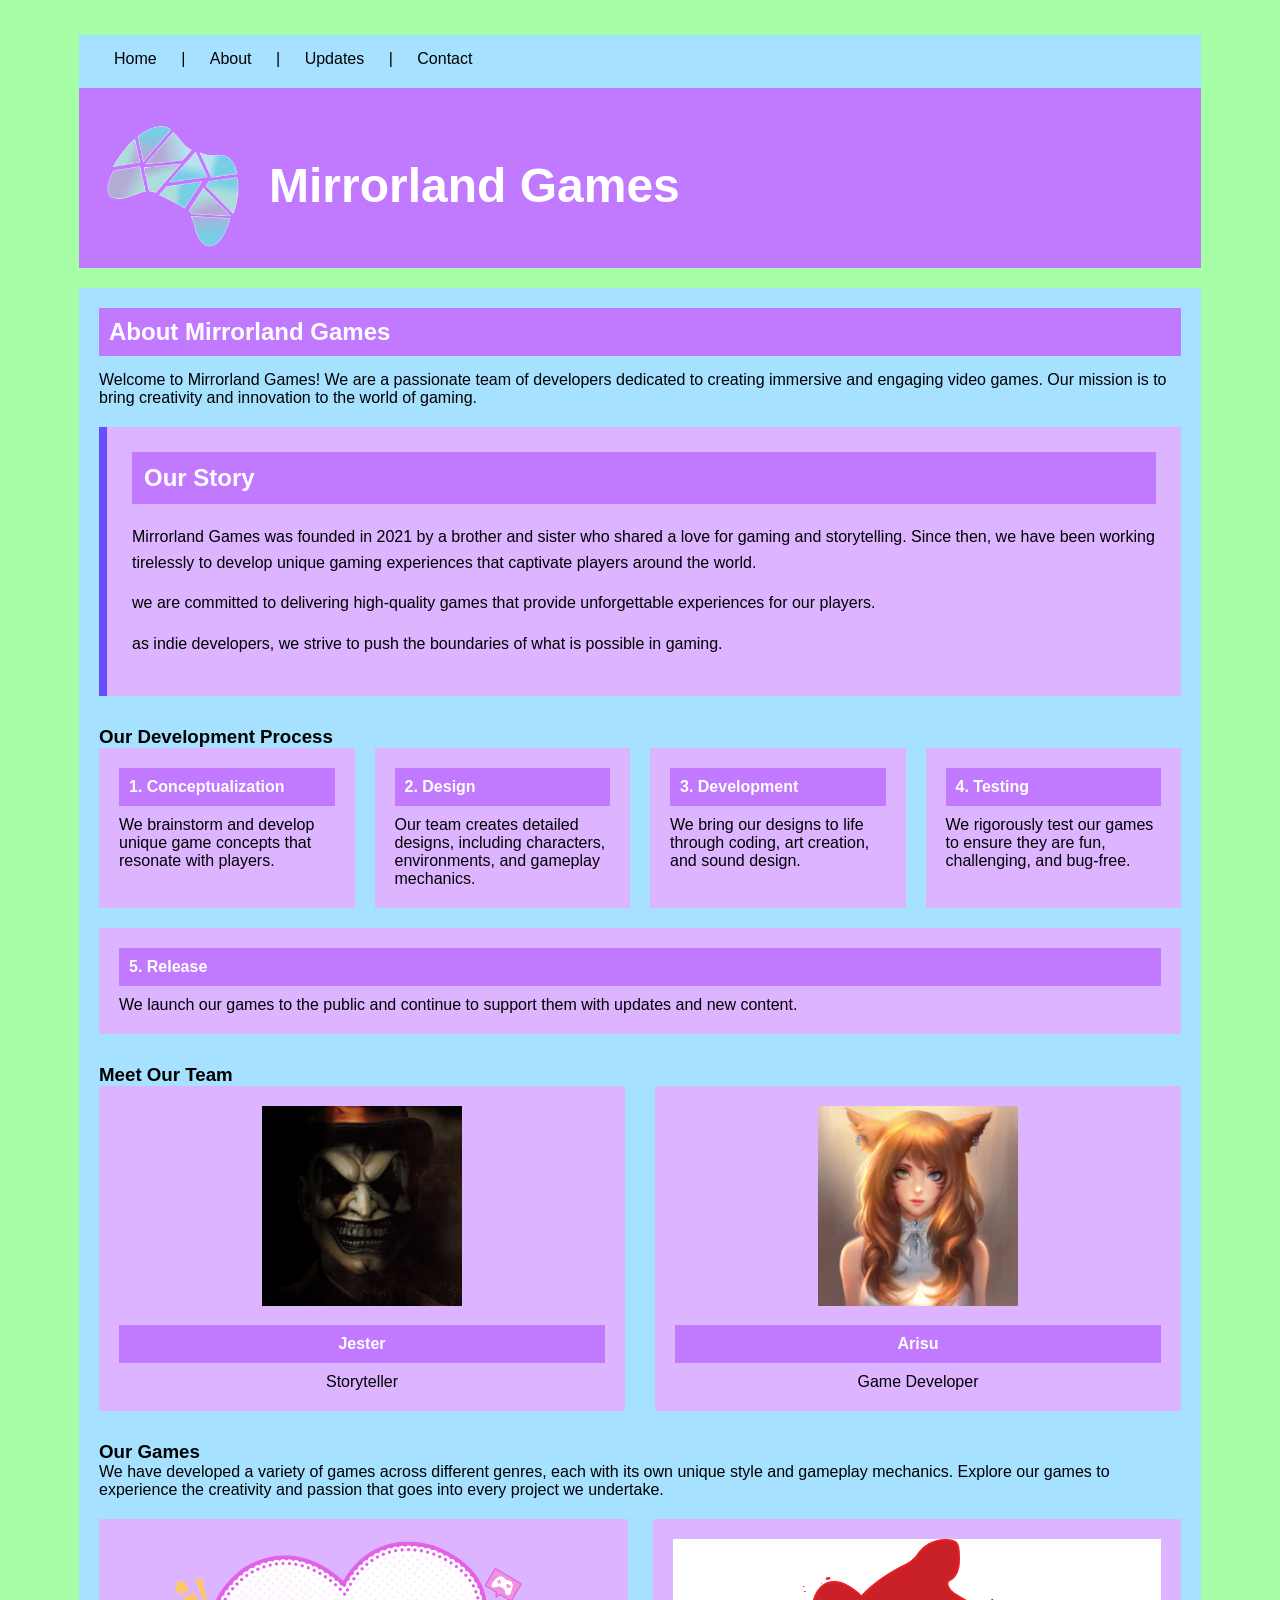
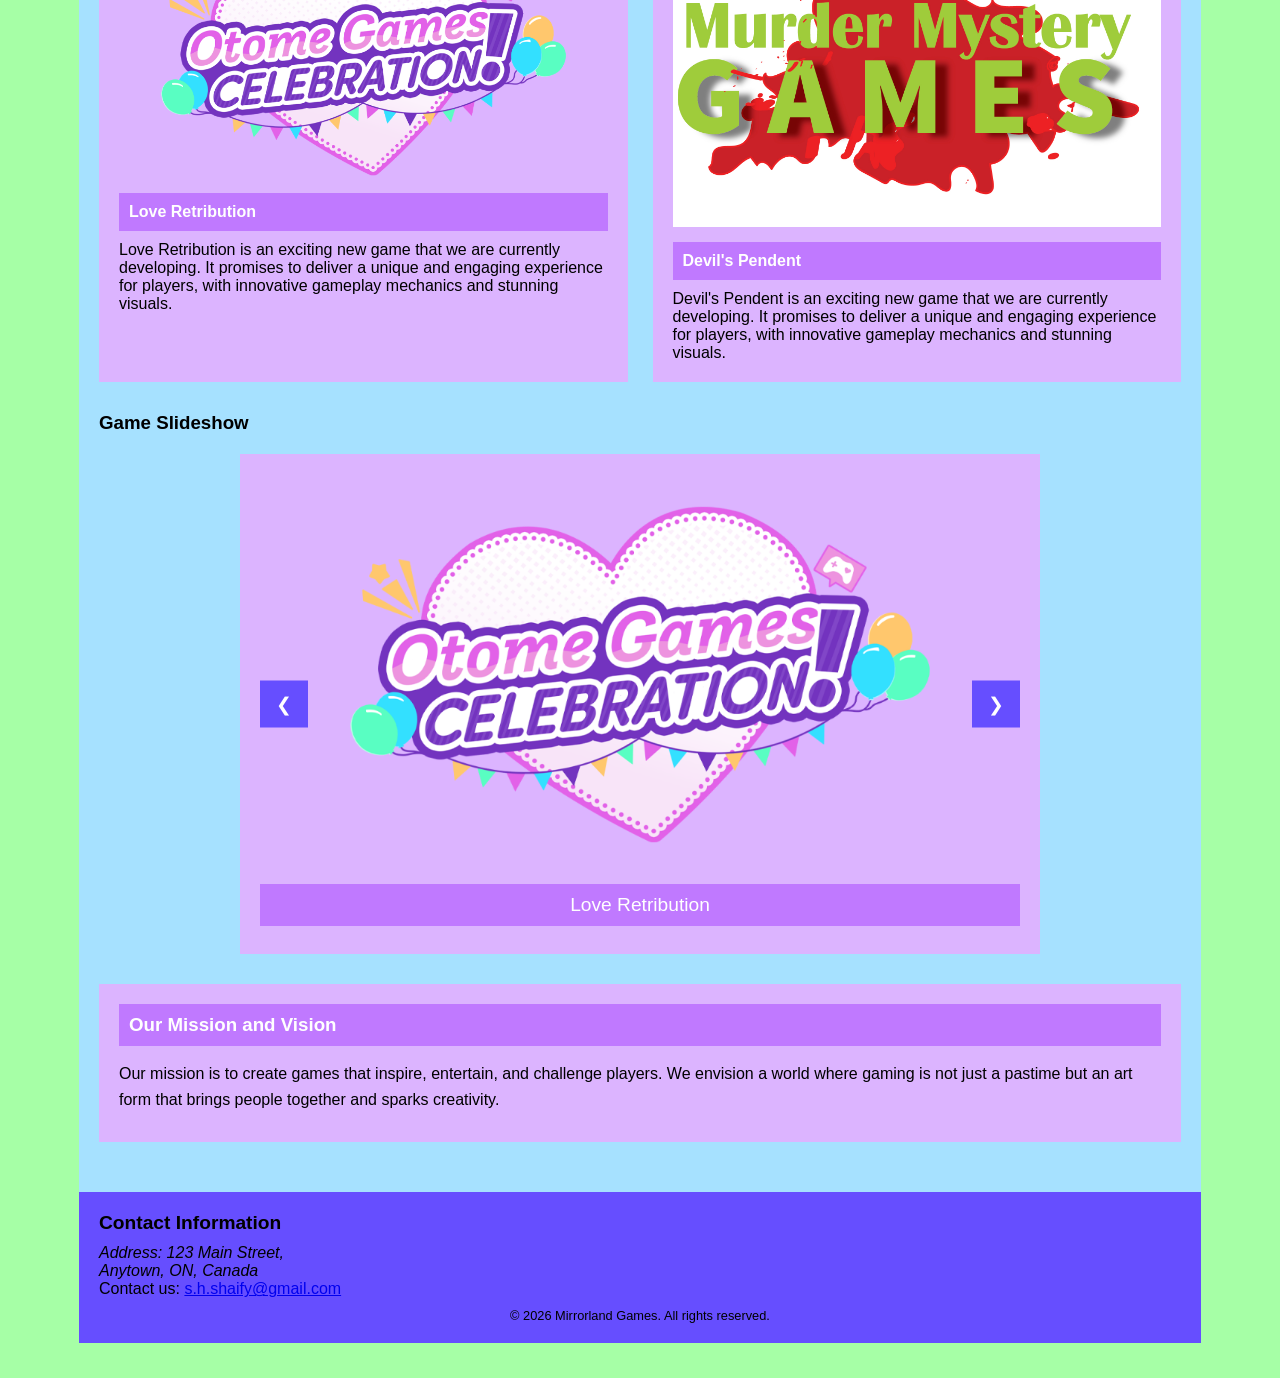
<file: webpages/about.html>
<!DOCTYPE html>
<html lang="en">

<head>
    <meta charset="UTF-8">
    <meta name="viewport" content="width=device-width, initial-scale=1.0">
    <title>About Us</title>
    <link rel="stylesheet" href="../css/style.css">
</head>

<body>
    <div id="wrapper">
        <nav>
            <a href="../index.html">Home</a>
            <span>|</span>
            <a href="about.html">About</a>
            <span>|</span>
            <a href="updates.html">Updates</a>
            <span>|</span>
            <a href="contact.html">Contact</a>
        </nav>
        <header>
            <img src="../images/8526.png" alt="Mirrorland Games Logo" id="logo">
            <!-- this was created by my sister thus does not have a link -->
            <h1>Mirrorland Games</h1>
        </header>
        <main>
            <h2>About Mirrorland Games</h2>
            <p>Welcome to Mirrorland Games! We are a passionate team of developers
                dedicated to creating immersive and engaging video games.
                Our mission is to bring creativity and innovation to the world of gaming.</p>
            <section id="introduction">
                <h3>Our Story</h3>
                <p>Mirrorland Games was founded in 2021 by a brother and sister who shared a
                    love for gaming and storytelling. Since then, we have been working
                    tirelessly to develop unique gaming experiences that captivate
                    players around the world.</p>
                <p>we are committed to delivering high-quality games that provide
                    unforgettable experiences for our players.</p>
                <p> as indie developers, we strive to push the boundaries of what
                    is possible in gaming.</p>
            </section>
            <section id="development-process">
                <h3>Our Development Process</h3>
                <div id="development-steps">
                    <div class="step">
                        <h4>1. Conceptualization</h4>
                        <p>We brainstorm and develop unique game concepts that resonate with players.</p>
                    </div>
                    <div class="step">
                        <h4>2. Design</h4>
                        <p>Our team creates detailed designs, including characters, environments, and gameplay
                            mechanics.</p>
                    </div>
                    <div class="step">
                        <h4>3. Development</h4>
                        <p>We bring our designs to life through coding, art creation, and sound design.</p>
                    </div>
                    <div class="step">
                        <h4>4. Testing</h4>
                        <p>We rigorously test our games to ensure they are fun, challenging, and bug-free.</p>
                    </div>
                    <div class="step">
                        <h4>5. Release</h4>
                        <p>We launch our games to the public and continue to support them with updates and new content.
                        </p>
                    </div>
                </div>
            </section>
            <section id="team">
                <h3>Meet Our Team</h3>
                <div id="team-members">
                    <div class="team-member">
                        <img src="../images/The_Jester_2023.webp" alt="Team Member 1">
                        <!-- image link: https://static.wikia.nocookie.net/villains/images/c/c1/The_Jester_2023.jpg/revision/latest?cb=20241005001649 -->
                        <h4>Jester</h4>
                        <p>Storyteller</p>
                    </div>
                    <div class="team-member">
                        <img src="../images/thumb-350-912422.webp" alt="Team Member 2">
                        <!-- image link: https://wall.alphacoders.com/big.php?i=912422 -->
                        <h4>Arisu</h4>
                        <p>Game Developer</p>
                    </div>

                </div>
            </section>
            <section id="games">
                <h3>Our Games</h3>
                <p>We have developed a variety of games across different genres, each with its own unique style and
                    gameplay mechanics. Explore our games to experience the creativity and passion that goes into
                    every project we undertake.</p>

                <div id="game-list">
                    <article class="game">
                        <img src="../images/love-retribution.png" alt="Game 1">
                        <h4>Love Retribution</h4>
                        <p>Love Retribution is an exciting new game that we are currently developing.
                            It promises to deliver a unique and engaging experience for players,
                            with innovative gameplay mechanics and stunning visuals.</p>
                    </article>
                    <article class="game">
                        <img src="../images/devils-pendent-Logo.jpg" alt="Game 2">
                        <h4>Devil's Pendent</h4>
                        <p>Devil's Pendent is an exciting new game that we are currently developing.
                            It promises to deliver a unique and engaging experience for players,
                            with innovative gameplay mechanics and stunning visuals.</p>
                    </article>
                </div>
            </section>
            <section id="slideshow">
                <h3>Game Slideshow</h3>
                <div class="slideshow-container">
                    <div class="mySlides fade">
                        <img src="../images/love-retribution.png" alt="Love Retribution Game Logo">
                        <div class="text">Love Retribution</div>
                    </div>

                    <div class="mySlides fade">
                        <img src="../images/devils-pendent-Logo.jpg" alt="Devil's Pendent Game Logo">
                        <div class="text">Devil's Pendent</div>
                    </div>
                    <button type="button" class="prev" id="previous">
                        &#10094;
                    </button>
                    <button type="button" class="next" id="next">
                        &#10095;
                    </button>
                </div>
            </section>
            <section id="mission-vision">
                <h3>Our Mission and Vision</h3>
                <p>Our mission is to create games that inspire, entertain, and challenge players. We envision a world
                    where
                    gaming is not just a pastime but an art form that brings people together and sparks creativity.</p>
            </section>
        </main>
        <footer>
            <div id="footer-content">

                <div id="contacts">
                    <h3>Contact Information</h3>
                    <ul>
                        <address>
                            <li>
                                <p>Address: 123 Main Street,</p>
                            </li>
                            <li>
                                <p>Anytown, ON, Canada</p>
                            </li>
                        </address>
                        <li>
                            <p>Contact us: <a href="mailto:s.h.shaify@gmail.com">s.h.shaify@gmail.com</a></p>
                        </li>
                    </ul>

                </div>


            </div>

            <p id="copyright">&copy; 2026 Mirrorland Games. All rights reserved.</p>
        </footer>
    </div>
    <script src="../js/jquery-effect.js"></script>
    <script src="https://code.jquery.com/jquery-3.7.1.min.js"></script>
    <script src="../js/slideshow.js"></script>
</body>

</html>
</file>
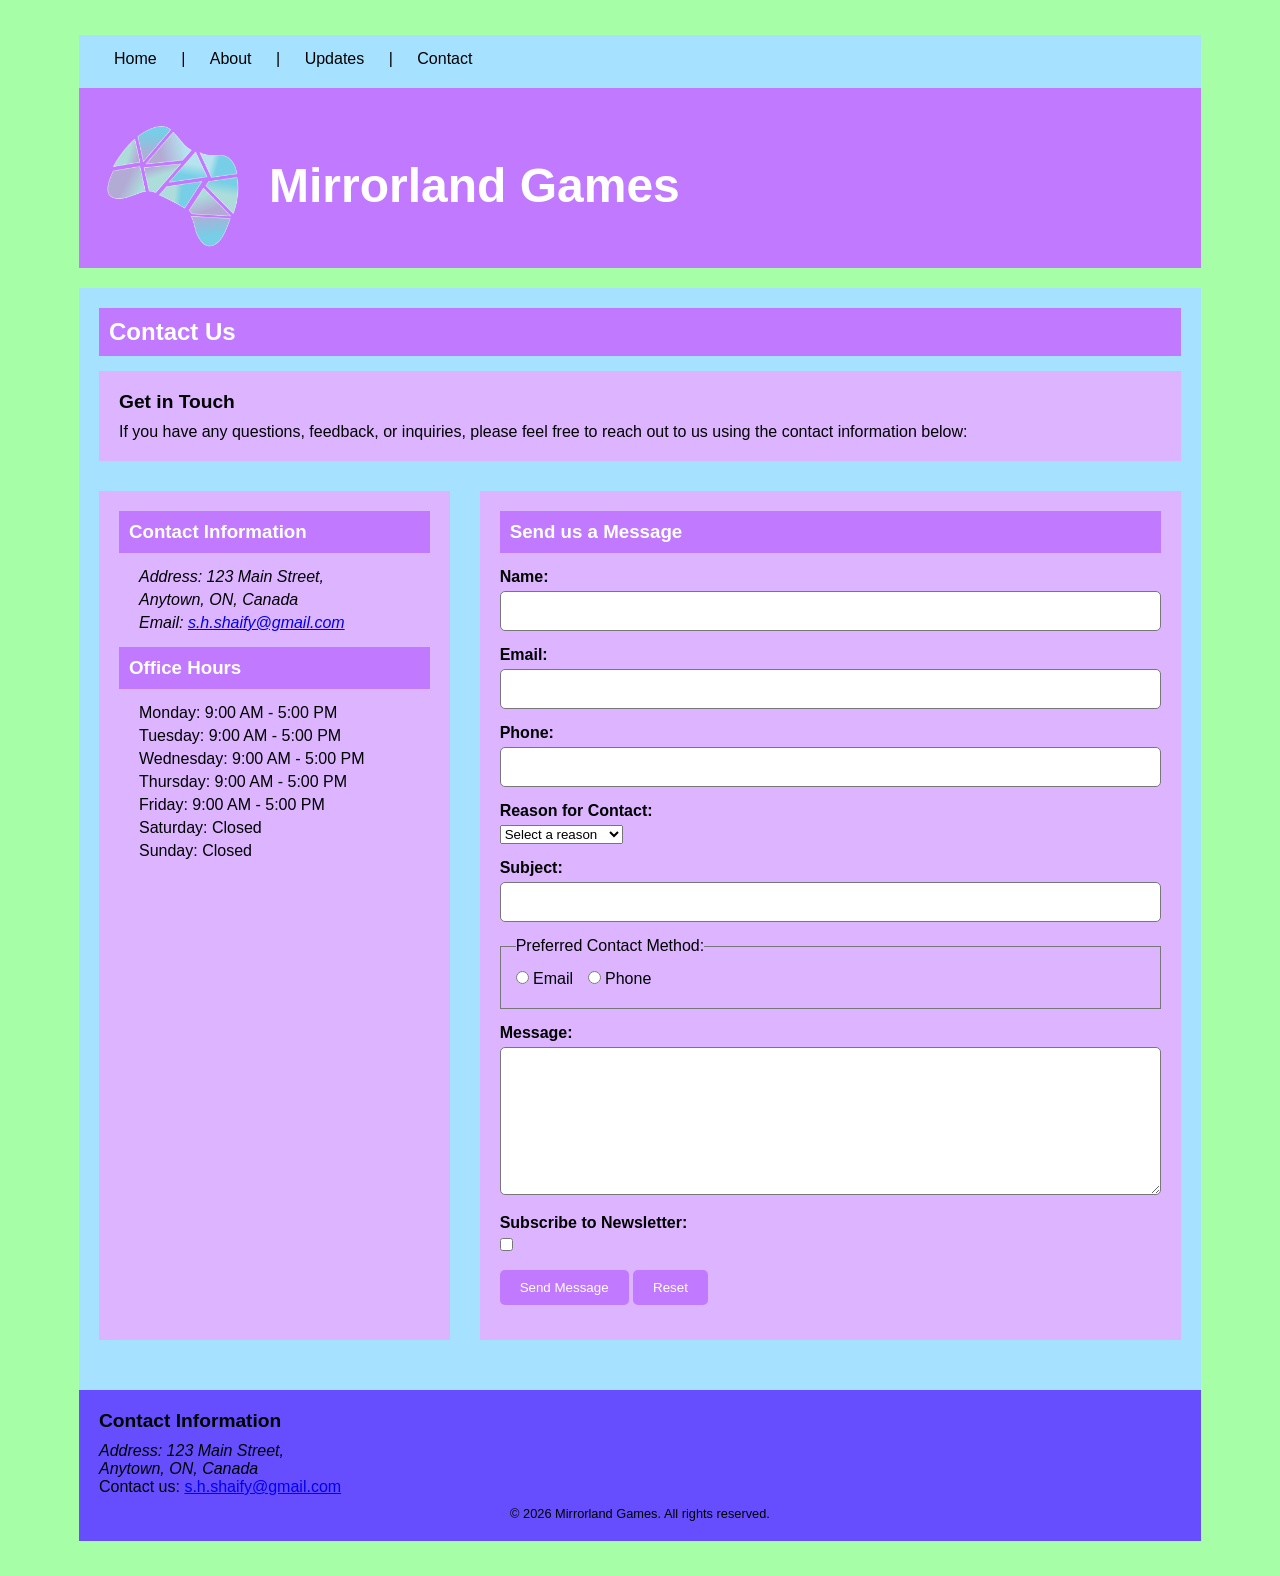
<file: webpages/contact.html>
<!DOCTYPE html>
<html lang="en">

<head>
    <meta charset="UTF-8">
    <meta name="viewport" content="width=device-width, initial-scale=1.0">
    <title>Contact Us</title>
    <link rel="stylesheet" href="../css/style.css">
</head>

<body>
    <div id="wrapper">
        <nav>
            <a href="../index.html">Home</a>
            <span>|</span>
            <a href="about.html">About</a>
            <span>|</span>
            <a href="updates.html">Updates</a>
            <span>|</span>
            <a href="contact.html">Contact</a>
        </nav>
        <header>
                <img src="../images/8526.png" alt="Mirrorland Games Logo" id="logo">
                <!-- this was created by my sister thus does not have a link -->
                <h1>Mirrorland Games</h1>
        </header>
        <main>
            <h2>Contact Us</h2>
            <section id="contact-info">
                <h3>Get in Touch</h3>
                <p>If you have any questions, feedback, or inquiries, please
                    feel free to reach out to us using the contact information below:</p>
            </section>
            <section id="contact-layout">
                <aside id="contact-information">
                    <h3>Contact Information</h3>
                    
                    <address>
                        <ul>
                            <li>
                                Address: 123 Main Street,
                            </li>
                            <li>
                                Anytown, ON, Canada
                            </li>
                            <li>
                                Email: <a href="mailto:s.h.shaify@gmail.com">s.h.shaify@gmail.com</a>
                            </li>
                        </ul>
                    </address>

                    <h3>Office Hours</h3>
                    <ul>
                        <li>Monday: 9:00 AM - 5:00 PM</li>
                        <li>Tuesday: 9:00 AM - 5:00 PM</li>
                        <li>Wednesday: 9:00 AM - 5:00 PM</li>
                        <li>Thursday: 9:00 AM - 5:00 PM</li>
                        <li>Friday: 9:00 AM - 5:00 PM</li>
                        <li>Saturday: Closed</li>
                        <li>Sunday: Closed</li>
                    </ul>
                </aside>
                <section id="contact-form">
                    <h3>Send us a Message</h3>
                    <form action="#" method="post">
                        <div>
                            <label for="name">Name:</label>
                            <input type="text" id="name" name="name" required>
                        </div>
                        <div>
                            <label for="email">Email:</label>
                            <input type="email" id="email" name="email" required>
                        </div>
                        <div>
                            <label for="phone">Phone:</label>
                            <input type="tel" id="phone" name="phone">
                        </div>
                        <div>
                            <label for="reason">Reason for Contact:</label>
                            <select id="reason" name="reason" required>
                                <option value="">Select a reason</option>
                                <option value="general">General Inquiry</option>
                                <option value="support">Support Request</option>
                                <option value="feedback">Feedback</option>
                                <option value="other">Other</option>
                            </select>
                        </div>
                        <div>
                            <label for="subject">Subject:</label>
                            <input type="text" id="subject" name="subject" required>
                        </div>
                        <fieldset>
                            <legend>Preferred Contact Method:</legend>
                            <label>
                                <input type="radio" name="contact-method" value="email" required>
                                Email
                            </label>
                            <label>
                                <input type="radio" name="contact-method" value="phone" required>
                                Phone
                            </label>
                        </fieldset>
                        <div>
                            <label for="message">Message:</label>
                            <textarea id="message" name="message" rows="7" required></textarea>
                        </div>
                        <div>
                            <label for="newsletter">Subscribe to Newsletter:</label>
                            <input type="checkbox" id="newsletter" name="newsletter">
                        </div>
                        <div>
                        <button type="submit">Send Message</button>
                        <button type="reset">Reset</button>
                        </div>
                    </form>
                </section>
            </section>
        </main>
        <footer>

            <div id="footer-content">

                <div id="contacts">
                    <h3>Contact Information</h3>
                    <ul>
                        <address>
                            <li>
                                <p>Address: 123 Main Street,</p>
                            </li>
                            <li>
                                <p>Anytown, ON, Canada</p>
                            </li>
                        </address>
                        <li>
                            <p>Contact us: <a href="mailto:s.h.shaify@gmail.com">s.h.shaify@gmail.com</a></p>
                        </li>
                    </ul>

                </div>


            </div>

            <p id="copyright">&copy; 2026 Mirrorland Games. All rights reserved.</p>

        </footer>
    </div>
</body>

</html>
</file>
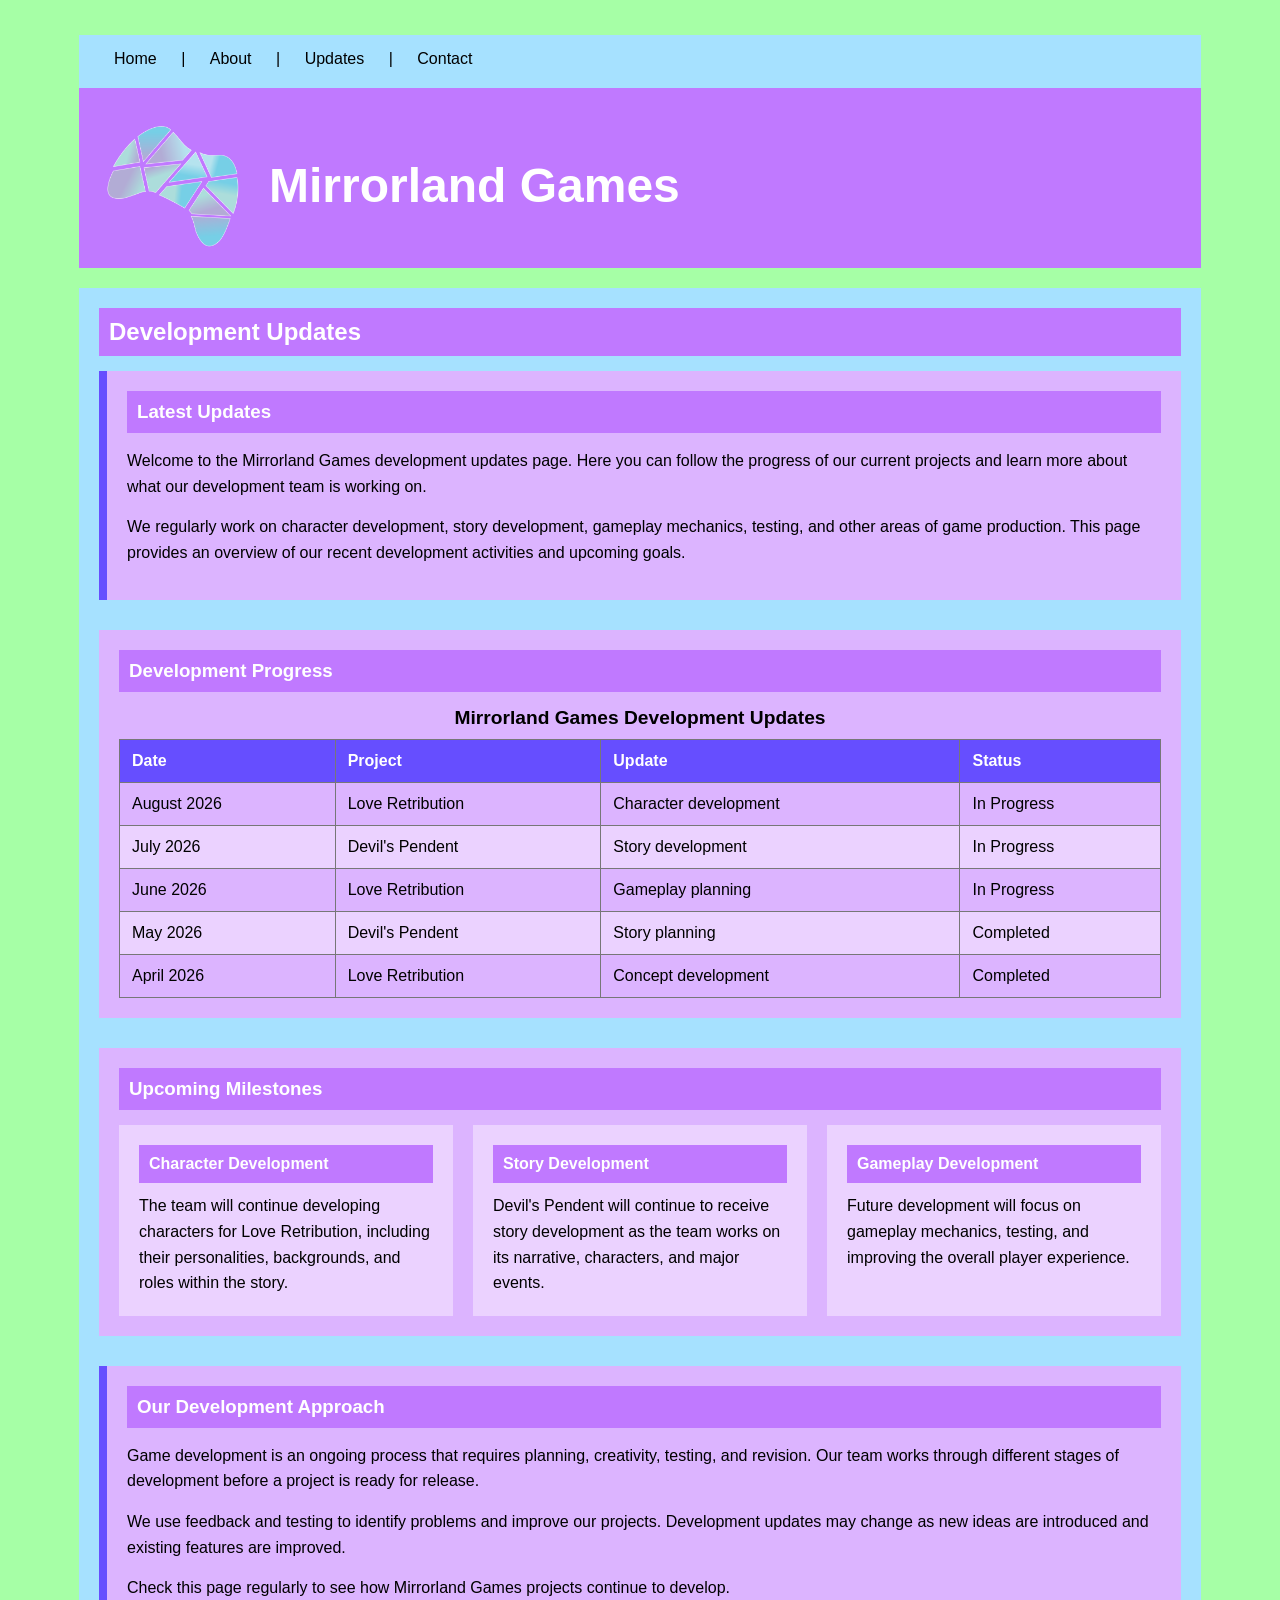
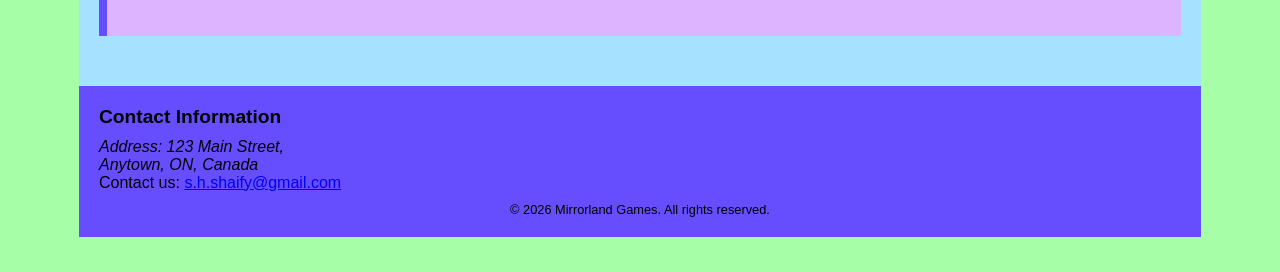
<file: webpages/updates.html>
<!DOCTYPE html>
<html lang="en">

<head>
    <meta charset="UTF-8">
    <meta name="viewport" content="width=device-width, initial-scale=1.0">
    <title>Updates</title>
    <link rel="stylesheet" href="../css/style.css">
</head>

<body>
    <div id="wrapper">

        <nav>
            <a href="../index.html">Home</a>
            <span>|</span>
            <a href="../webpages/about.html">About</a>
            <span>|</span>
            <a href="../webpages/updates.html">Updates</a>
            <span>|</span>
            <a href="../webpages/contact.html">Contact</a>
        </nav>

        <header>
            <img src="../images/8526.png" alt="Mirrorland Games Logo" id="logo">
            <!-- this was created by my sister thus does not have a link -->
            <h1>Mirrorland Games</h1>
        </header>
        <main>
            <h2>Development Updates</h2>

            <section id="updates-introduction">
                <h3>Latest Updates</h3>

                <p>
                    Welcome to the Mirrorland Games development updates page.
                    Here you can follow the progress of our current projects
                    and learn more about what our development team is working on.
                </p>

                <p>
                    We regularly work on character development, story development,
                    gameplay mechanics, testing, and other areas of game production.
                    This page provides an overview of our recent development
                    activities and upcoming goals.
                </p>
            </section>

            <section id="development-table">

                <h3>Development Progress</h3>

                <table>
                    <caption>Mirrorland Games Development Updates</caption>

                    <thead>
                        <tr>
                            <th>Date</th>
                            <th>Project</th>
                            <th>Update</th>
                            <th>Status</th>
                        </tr>
                    </thead>

                    <tbody>
                        <tr>
                            <td>August 2026</td>
                            <td>Love Retribution</td>
                            <td>Character development</td>
                            <td>In Progress</td>
                        </tr>

                        <tr>
                            <td>July 2026</td>
                            <td>Devil's Pendent</td>
                            <td>Story development</td>
                            <td>In Progress</td>
                        </tr>

                        <tr>
                            <td>June 2026</td>
                            <td>Love Retribution</td>
                            <td>Gameplay planning</td>
                            <td>In Progress</td>
                        </tr>

                        <tr>
                            <td>May 2026</td>
                            <td>Devil's Pendent</td>
                            <td>Story planning</td>
                            <td>Completed</td>
                        </tr>

                        <tr>
                            <td>April 2026</td>
                            <td>Love Retribution</td>
                            <td>Concept development</td>
                            <td>Completed</td>
                        </tr>
                    </tbody>

                </table>

            </section>

            <section id="upcoming-milestones">

                <h3>Upcoming Milestones</h3>

                <div id="milestone-list">

                    <article class="milestone">
                        <h4>Character Development</h4>

                        <p>
                            The team will continue developing characters for
                            Love Retribution, including their personalities,
                            backgrounds, and roles within the story.
                        </p>
                    </article>

                    <article class="milestone">
                        <h4>Story Development</h4>

                        <p>
                            Devil's Pendent will continue to receive story
                            development as the team works on its narrative,
                            characters, and major events.
                        </p>
                    </article>

                    <article class="milestone">
                        <h4>Gameplay Development</h4>

                        <p>
                            Future development will focus on gameplay mechanics,
                            testing, and improving the overall player experience.
                        </p>
                    </article>

                </div>

            </section>

            <section id="development-notes">

                <h3>Our Development Approach</h3>

                <p>
                    Game development is an ongoing process that requires planning,
                    creativity, testing, and revision. Our team works through
                    different stages of development before a project is ready
                    for release.
                </p>

                <p>
                    We use feedback and testing to identify problems and improve
                    our projects. Development updates may change as new ideas
                    are introduced and existing features are improved.
                </p>

                <p>
                    Check this page regularly to see how Mirrorland Games projects
                    continue to develop.
                </p>

            </section>
        </main>


        <footer>

            <div id="footer-content">

                <div id="contacts">
                    <h3>Contact Information</h3>
                    <ul>
                        <address>
                            <li>
                                <p>Address: 123 Main Street,</p>
                            </li>
                            <li>
                                <p>Anytown, ON, Canada</p>
                            </li>
                        </address>
                        <li>
                            <p>Contact us: <a href="mailto:s.h.shaify@gmail.com">s.h.shaify@gmail.com</a></p>
                        </li>
                    </ul>

                </div>


            </div>

            <p id="copyright">&copy; 2026 Mirrorland Games. All rights reserved.</p>

        </footer>

    </div>
</body>

</html>
</file>
<file: css/style.css>
* {
    margin: 0;
    padding: 0;
    box-sizing: border-box;
}

body {
    font-family: Arial, sans-serif;
    background: rgb(166, 255, 166);
}

#wrapper {
    width: 90%;
    max-width: 1200px;
    margin: 20px auto;
    padding: 15px;
}


nav {
    background: rgb(166, 225, 255);
    padding: 15px;
    padding-bottom: 20px;
}

nav a {
    text-decoration: none;
    color: #000;
    display: inline-block;
    padding: 0px 20px;
}

header img {
    float: left;
    width: 150px;
    height: 150px;
}

header h1 {
    margin-left: 170px;
    padding-top: 50px;
    font-size: 3em;
}

header {
    background: rgb(192, 121, 255);
    color: white;
    height: 180px;
    margin-bottom: 20px;
    padding: 20px;
}

#game-engines {
    display: flex;
    gap: 20px;
    margin-bottom: 30px;
}

#row {
    flex: 1;
    padding: 20px;
    background: rgb(220, 180, 255);
}

#row img {
    width: 100%;
    height: auto;
    margin-bottom: 15px;
}

#game-projects {
    clear: both;
    display: flex;
    gap: 20px;
}

#row2 {
    flex: 1;
    padding: 20px;
    background: rgb(220, 180, 255);
}

#row2 img {
    width: 100%;
    height: auto;
    margin-bottom: 15px;
}


main {
    background: rgb(166, 225, 255);
    padding: 20px;
    clear: both;
}

main h2 {
    background: rgb(192, 121, 255);
    color: white;
    padding: 10px;
    margin-bottom: 15px;
}

#description {
    background: rgb(220, 180, 255);
    padding: 20px;
    min-height: 150px;
    margin-bottom: 30px;
}


footer {
    background: rgb(102, 78, 255);
    padding: 20px;
    padding-top: 20px;
}

footer img {
    width: 30px;
    height: 30px;
    margin-right: 10px;
}

#copyright {
    text-align: center;
    margin-top: 10px;
    font-size: 0.8em;
}

footer h3 {
    margin-bottom: 10px;
    font-size: 1.2em;
}

footer ul {
    list-style-type: none;
}

#contact-info {
    background: rgb(220, 180, 255);
    padding: 20px;
    margin-bottom: 30px;
}

#contact-info h3 {
    margin-bottom: 10px;
    font-size: 1.2em;
}

#contact-info ul {
    list-style-type: none;
}

#contact-info li {
    margin-bottom: 5px;
}

#contact-layout {
    display: grid;
    grid-template-columns: 1fr 2fr;
    gap: 30px;
    margin-bottom: 30px;
}

#contact-information {
    background: rgb(220, 180, 255);
    padding: 20px;
}

#contact-information h3 {
    background: rgb(192, 121, 255);
    color: white;
    padding: 10px;
    margin-bottom: 15px;
}

#contact-information ul {
    padding-left: 20px;
    margin-bottom: 15px;
    list-style-type: none;
}

#contact-information li {
    margin-bottom: 5px;
}

#contact-form {
    background: rgb(220, 180, 255);
    padding: 20px;
}

#contact-form h3 {
    background: rgb(192, 121, 255);
    color: white;
    padding: 10px;
    margin-bottom: 15px;
}

#contact-form div {
    margin-bottom: 15px;
}

#contact-form label {
    display: block;
    margin-bottom: 5px;
    font-weight: bold;
}

#contact-form input[type="text"],
#contact-form input[type="email"],
#contact-form input[type="tel"],
#contact-form textarea {
    width: 100%;
    padding: 10px;
    border: 1px solid #777;
    border-radius: 5px;
    font-family: Arial, sans-serif;
    font-size: 1em;
    resize: vertical;
}

#contact-form fieldset {
    padding: 15px;
    margin-bottom: 15px;
    border: 1px solid #777;
}

#contact-form fieldset label {
    display: inline-block;
    margin-right: 10px;
    font-weight: normal;
}

#contact-form input[type="checkbox"] {
    margin-right: 5px;
}

#contact-form button {
    background: rgb(192, 121, 255);
    color: white;
    padding: 10px 20px;
    border: none;
    border-radius: 5px;
    cursor: pointer;
}

#contact-form button:hover {
    background: rgb(166, 225, 255);
    color: #000;
}

#introduction {
    background: rgb(220, 180, 255);
    padding: 20px;
    margin-bottom: 30px;
}

#introduction p {
    margin-bottom: 15px;
}

#development-process {
    margin-bottom: 30px;
}

#development-steps {
    display: flex;
    flex-wrap: wrap;
    gap: 20px;
}

.step {
    flex: 1 1 250px;
    background: rgb(220, 180, 255);
    padding: 20px;
}

.step h4 {
    background: rgb(192, 121, 255);
    color: white;
    padding: 10px;
    margin-bottom: 10px;
}

#team {
    margin-bottom: 30px;
}

#team-members {
    display: flex;
    gap: 30px;
}

.team-member {
    flex: 1;
    background: rgb(220, 180, 255);
    padding: 20px;
    text-align: center;
}

.team-member img {
    width: 200px;
    height: 200px;
    object-fit: cover;
    max-width: 100%;
    margin-bottom: 15px;
}

.team-member h4 {
    background: rgb(192, 121, 255);
    color: white;
    padding: 10px;
    margin-bottom: 10px;
}

#games {
    margin-bottom: 30px;
}

#game-list {
    display: grid;
    grid-template-columns: 1fr 1fr;
    gap: 25px;
    margin-top: 20px;
}

.game {
    background: rgb(220, 180, 255);
    padding: 20px;
}

.game img {
    width: 100%;
    height: auto;
    display: block;
    margin-bottom: 15px;
}

.game h4 {
    background: rgb(192, 121, 255);
    color: white;
    padding: 10px;
    margin-bottom: 10px;
}

#slideshow {
    margin-top: 30px;
    margin-bottom: 30px;
}

.slideshow-container {
    position: relative;
    width: 100%;
    max-width: 800px;
    min-height: 500px;
    margin: 20px auto;
    padding: 20px;
    background: rgb(220, 180, 255);
    text-align: center;
}

.mySlides {
    display: none;
}

.mySlides img {
    display: block;
    width: 100%;
    max-width: 700px;
    height: 400px;
    object-fit: contain;
    margin: 0 auto;
}

.text {
    background: rgb(192, 121, 255);
    color: white;
    padding: 10px;
    margin-top: 10px;
    font-size: 1.2em;
}

.prev,
.next {
    position: absolute;
    top: 50%;
    transform: translateY(-50%);
    background: rgb(102, 78, 255);
    color: white;
    border: none;
    padding: 12px 16px;
    cursor: pointer;
    font-size: 1.2em;
    z-index: 10;
}

.prev {
    left: 20px;
}

.next {
    right: 20px;
}

.prev:hover,
.next:hover {
    opacity: 0.8;
}

#mission-vision {
    display: block;
    width: 100%;
    background: rgb(220, 180, 255);
    padding: 20px;
    margin-top: 30px;
    margin-bottom: 30px;
}

#mission-vision h3 {
    background: rgb(192, 121, 255);
    color: white;
    padding: 10px;
    margin-bottom: 15px;
}

#mission-vision p {
    margin-bottom: 10px;
    line-height: 1.6;
}

#introduction {
    background: rgb(220, 180, 255);
    padding: 25px;
    margin-top: 20px;
    margin-bottom: 30px;
    border-left: 8px solid rgb(102, 78, 255);
}

#introduction h3 {
    background: rgb(192, 121, 255);
    color: white;
    padding: 12px;
    margin-bottom: 20px;
    font-size: 1.5em;
}

#introduction p {
    margin-bottom: 15px;
    line-height: 1.6;
}

#updates-introduction {
    background: rgb(220, 180, 255);
    padding: 20px;
    margin-bottom: 30px;
    border-left: 8px solid rgb(102, 78, 255);
}

#updates-introduction h3 {
    background: rgb(192, 121, 255);
    color: white;
    padding: 10px;
    margin-bottom: 15px;
}

#updates-introduction p {
    line-height: 1.6;
    margin-bottom: 15px;
}

#development-table {
    background: rgb(220, 180, 255);
    padding: 20px;
    margin-bottom: 30px;
    overflow-x: auto;
}

#development-table h3 {
    background: rgb(192, 121, 255);
    color: white;
    padding: 10px;
    margin-bottom: 15px;
}

#development-table table {
    width: 100%;
    border-collapse: collapse;
    margin-top: 15px;
}

#development-table caption {
    font-size: 1.2em;
    font-weight: bold;
    margin-bottom: 10px;
}

#development-table th,
#development-table td {
    border: 1px solid #777;
    padding: 12px;
    text-align: left;
}

#development-table th {
    background: rgb(102, 78, 255);
    color: white;
}

#development-table tr:nth-child(even) {
    background: rgb(235, 210, 255);
}

#upcoming-milestones {
    background: rgb(220, 180, 255);
    padding: 20px;
    margin-bottom: 30px;
}

#upcoming-milestones h3 {
    background: rgb(192, 121, 255);
    color: white;
    padding: 10px;
    margin-bottom: 15px;
}

#milestone-list {
    display: flex;
    gap: 20px;
    flex-wrap: wrap;
}

.milestone {
    flex: 1 1 250px;
    background: rgb(235, 210, 255);
    padding: 20px;
}

.milestone h4 {
    background: rgb(192, 121, 255);
    color: white;
    padding: 10px;
    margin-bottom: 10px;
}

.milestone p {
    line-height: 1.6;
}

#development-notes {
    background: rgb(220, 180, 255);
    padding: 20px;
    margin-bottom: 30px;
    border-left: 8px solid rgb(102, 78, 255);
}

#development-notes h3 {
    background: rgb(192, 121, 255);
    color: white;
    padding: 10px;
    margin-bottom: 15px;
}

#development-notes p {
    line-height: 1.6;
    margin-bottom: 15px;
}

@media (max-width: 768px) {
    #wrapper {
        width: 100%;
        margin: 0 auto;
        padding: 10px;
    }

    nav {
        text-align: center;
    }

    nav span {
        display: none;
    }

    nav a {
        display: block;
        margin-bottom: 10px;
    }

    header {
        height: auto;
        padding: 20px;
        text-align: center;
    }

    header img {
        float: none;
        width: 100px;
        height: auto;
        display: block;
        margin: 0 auto 10px;
    }

    header h1 {
        margin-left: 0;
        padding-top: 0;
        font-size: 2em;
    }

    main {
        padding: 10px;
    }

    main h2 {
        font-size: 1.5em;
    }

    #game-engines,
    #game-projects {
        flex-direction: column;
    }

    #row,
    #row2 {
        width: 100%;
        margin-bottom: 20px;
        padding: 10px;
    }

    #row img,
    #row2 img {
        width: 100%;
        height: auto;
    }

    #contact-layout {
        grid-template-columns: 1fr;
        gap: 20px;
    }

    #contact-information,
    #contact-form {
        padding: 10px;
    }

    #contact-form input[type="text"],
    #contact-form input[type="email"],
    #contact-form input[type="tel"],
    #contact-form textarea {
        width: 100%;
        padding: 8px;
    }

    #contact-form fieldset label {
        display: block;
        margin-bottom: 10px;
    }

    #contact-form button {
        width: 100%;
        margin-bottom: 10px;
    }

    footer {
        padding: 10px;
        text-align: center;
    }

    #introduction {
        padding: 15px;
    }

    #development-steps {
        flex-direction: column;
    }

    .step {
        width: 100%;
    }

    #team-members {
        flex-direction: column;
    }

    .team-member {
        width: 100%;
    }

    #game-list {
        grid-template-columns: 1fr;
    }

    .slideshow-container {
        width: 100%;
        min-height: 350px;
        padding: 10px;
    }

    .mySlides img {
        width: 100%;
        height: auto;
        max-height: 280px;
        object-fit: contain;
    }

    .prev,
    .next {
        padding: 8px 10px;
        font-size: 16px;
    }

    #mission-vision {
        width: 100%;
        padding: 15px;
    }

    #updates-introduction,
    #development-table,
    #upcoming-milestones,
    #development-notes {
        padding: 15px;
    }

    #development-table {
        overflow-x: auto;
    }

    #development-table table {
        min-width: 600px;
    }

    #milestone-list {
        flex-direction: column;
    }

    .milestone {
        width: 100%;
    }
}
</file>
